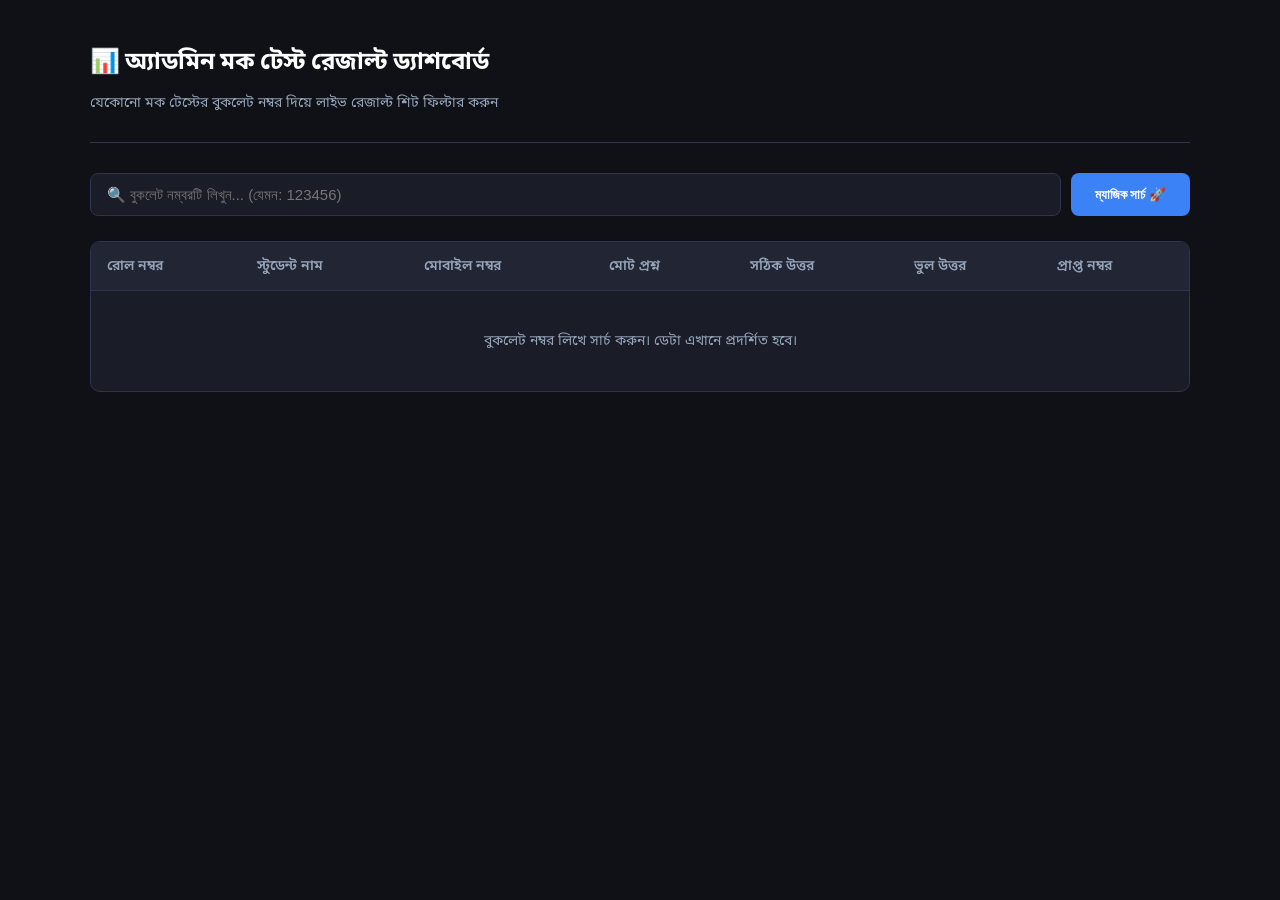
<file: dashboard.html>
<!DOCTYPE html>
<html lang="bn">
<head>
    <meta charset="UTF-8">
    <meta name="viewport" content="width=device-width, initial-scale=1.0">
    <title>অ্যাডমিন রেজাল্ট ড্যাশবোর্ড</title>
    <style>
        @import url('https://fonts.googleapis.com/css2?family=Noto+Sans+Bengali:wght@400;600;700&family=Inter:wght@400;500;600;700&display=swap');
        
        :root {
            --bg: #0f1117;
            --surface: #1a1d27;
            --border: #2e3350;
            --accent: #3b82f6;
            --text: #e2e8f0;
            --text-muted: #94a3b8;
        }

        body {
            background-color: var(--bg);
            color: var(--text);
            font-family: 'Inter', 'Noto Sans Bengali', sans-serif;
            margin: 0; padding: 30px;
        }

        .dashboard-container {
            max-width: 1100px;
            margin: 0 auto;
        }

        .header {
            margin-bottom: 30px;
            border-bottom: 1px solid var(--border);
            padding-bottom: 15px;
        }

        .header h1 { font-size: 24px; color: #fff; margin-bottom: 5px; }
        .header p { color: var(--text-muted); font-size: 14px; }

        .search-box-wrapper {
            display: flex;
            gap: 10px;
            margin-bottom: 25px;
        }

        input[type="text"] {
            flex: 1;
            background: var(--surface);
            border: 1px solid var(--border);
            padding: 12px 16px;
            border-radius: 8px;
            color: #fff;
            font-size: 15px;
            outline: none;
        }

        input[type="text"]:focus { border-color: var(--accent); }

        button {
            background: var(--accent);
            color: white;
            border: none;
            padding: 0 24px;
            border-radius: 8px;
            font-weight: 600;
            cursor: pointer;
            transition: 0.2s;
        }

        button:hover { background: #2563eb; }

        .table-responsive {
            background: var(--surface);
            border: 1px solid var(--border);
            border-radius: 10px;
            overflow: hidden;
        }

        table {
            width: 100%;
            border-collapse: collapse;
            text-align: left;
            font-size: 14px;
        }

        th {
            background: #222533;
            color: var(--text-muted);
            padding: 14px 16px;
            font-weight: 600;
            border-bottom: 1px solid var(--border);
        }

        td {
            padding: 14px 16px;
            border-bottom: 1px solid var(--border);
            color: #cbd5e1;
        }

        tr:last-child td { border: none; }
        tr:hover { background: #222636; }

        .badge {
            padding: 4px 8px;
            border-radius: 4px;
            font-size: 12px;
            font-weight: bold;
        }
        .badge-success { background: rgba(34, 197, 94, 0.2); color: #4ade80; }
        .badge-danger { background: rgba(239, 68, 68, 0.2); color: #f87171; }
        
        .no-data {
            padding: 40px;
            text-align: center;
            color: var(--text-muted);
        }
    </style>
</head>
<body>

<div class="dashboard-container">
    <div class="header">
        <h1>📊 অ্যাডমিন মক টেস্ট রেজাল্ট ড্যাশবোর্ড</h1>
        <p>যেকোনো মক টেস্টের বুকলেট নম্বর দিয়ে লাইভ রেজাল্ট শিট ফিল্টার করুন</p>
    </div>

    <div class="search-box-wrapper">
        <input type="text" id="bookletSearch" placeholder="🔍 বুকলেট নম্বরটি লিখুন... (যেমন: 123456)">
        <button onclick="fetchResults()">ম্যাজিক সার্চ 🚀</button>
    </div>

    <div class="table-responsive">
        <table>
            <thead>
                <tr>
                    <th>রোল নম্বর</th>
                    <th>স্টুডেন্ট নাম</th>
                    <th>মোবাইল নম্বর</th>
                    <th>মোট প্রশ্ন</th>
                    <th>সঠিক উত্তর</th>
                    <th>ভুল উত্তর</th>
                    <th>প্রাপ্ত নম্বর</th>
                </tr>
            </thead>
            <tbody id="resultTableBody">
                <tr>
                    <td colspan="7" class="no-data">বুকলেট নম্বর লিখে সার্চ করুন। ডেটা এখানে প্রদর্শিত হবে।</td>
                </tr>
            </tbody>
        </table>
    </div>
</div>

<script>
    // আপনার জেনারেট হওয়া Google Apps Script Web App URL-টি এখানে বসান
    const SCRIPT_URL = "https://script.google.com/macros/s/AKfycbxSSx4X81dBk27a5Cm3DnbXNHaSKXNEOLUleHPL-t6Q0avmSy80gCpPuXxbbu1QkOEj/exec"; 

    async function fetchResults() {
        const bookletNo = document.getElementById("bookletSearch").value.trim();
        const tbody = document.getElementById("resultTableBody");
        
        if(!bookletNo) {
            alert("অনুগ্রহ করে একটি বুকলেট নম্বর লিখুন!");
            return;
        }

        tbody.innerHTML = `<tr><td colspan="7" class="no-data">গুগল শিট থেকে তথ্য খোঁজা হচ্ছে, দয়া করে অপেক্ষা করুন...</td></tr>`;

        try {
            const url = `${SCRIPT_URL}?action=getDashboardData&bookletNo=${bookletNo}`;
            const response = await fetch(url);
            const data = await response.json();

            if (data.length === 0) {
                tbody.innerHTML = `<tr><td colspan="7" class="no-data">❌ এই বুকলেট নম্বরের কোনো পরীক্ষার ডেটা পাওয়া যায়নি!</td></tr>`;
                return;
            }

            tbody.innerHTML = ""; // আগের মেসেজ ক্লিয়ার করা
            
            data.forEach(row => {
                tbody.innerHTML += `
                    <tr>
                        <td><strong>${row.rollNumber}</strong></td>
                        <td>${row.name}</td>
                        <td>${row.mobile}</td>
                        <td>${row.totalQuestions}</td>
                        <td><span class="badge badge-success">+ ${row.correct}</span></td>
                        <td><span class="badge badge-danger">- ${row.wrong}</span></td>
                        <td><strong>${row.score}</strong></td>
                    </tr>
                `;
            });

        } catch (error) {
            console.error("Error:", error);
            tbody.innerHTML = `<tr><td colspan="7" class="no-data" style="color:#f87171;">দুঃখিত! ডেটা লোড করার সময় সার্ভারে সমস্যা হয়েছে।</td></tr>`;
        }
    }
</script>

</body>
</html>
</file>
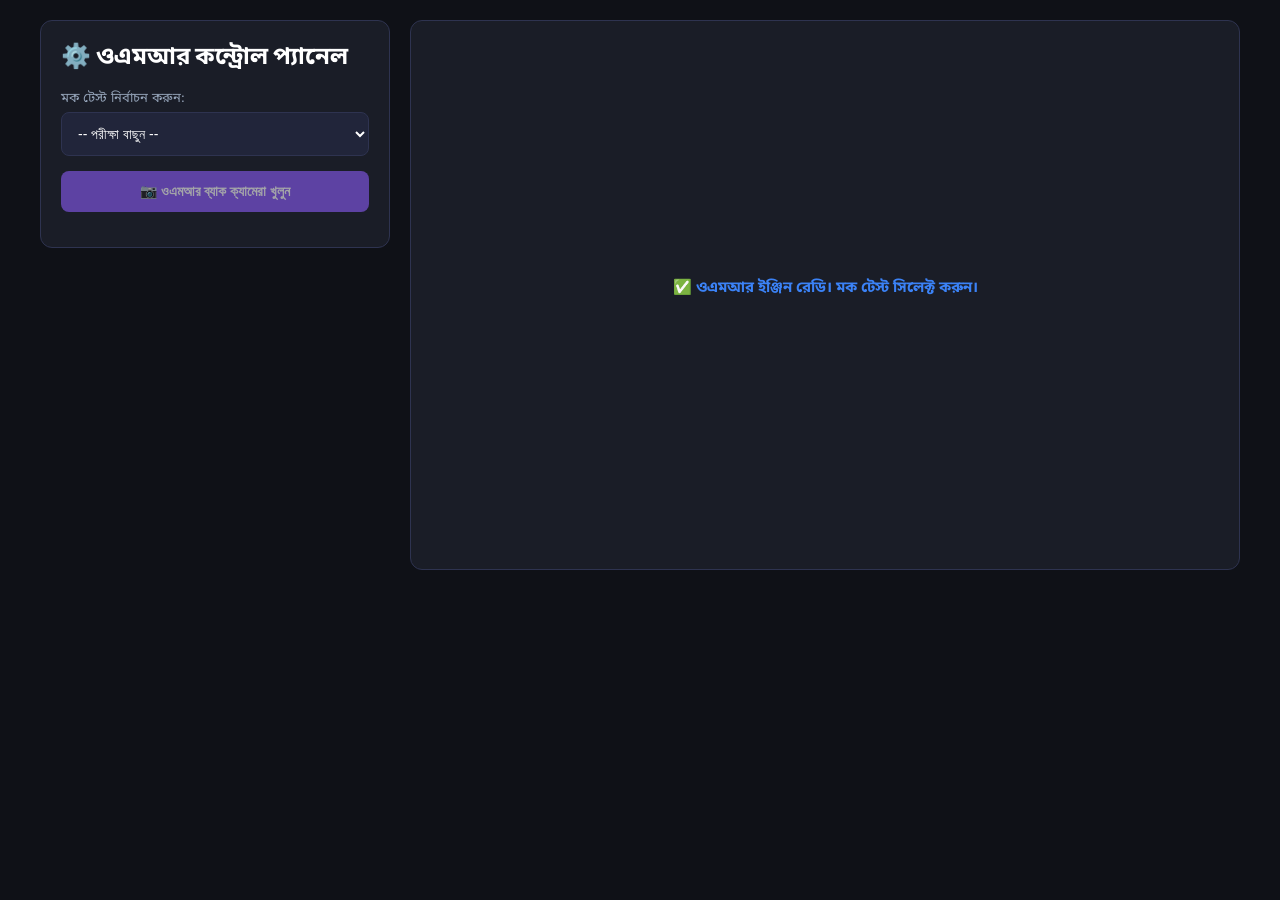
<file: omr-scan.html>
<!DOCTYPE html>
<html lang="bn">
<head>
<meta charset="UTF-8">
<meta name="viewport" content="width=device-width, initial-scale=1.0">
<title>পাইথন ওএমআর লাইভ স্ক্যানার</title>
<style>
  @import url('https://fonts.googleapis.com/css2?family=Noto+Sans+Bengali:wght@400;600;700&family=Inter:wght@400;500;600;700&display=swap');

  :root {
    --bg: #0f1117;
    --surface: #1a1d27;
    --card: #21253a;
    --border: #2e3350;
    --accent: #3b82f6;
    --accent2: #8b5cf6;
    --green: #22c55e;
    --red: #ef4444;
    --yellow: #f59e0b;
    --text: #e2e8f0;
    --text2: #94a3b8;
    --radius: 12px;
  }

  * { box-sizing: border-box; margin: 0; padding: 0; }
  body { background: var(--bg); color: var(--text); font-family: 'Inter', 'Noto Sans Bengali', sans-serif; min-height: 100vh; padding: 20px; }

  .container { max-width: 1200px; margin: 0 auto; display: grid; grid-template-columns: 350px 1fr; gap: 20px; }
  .panel { background: var(--surface); border: 1px solid var(--border); padding: 20px; border-radius: var(--radius); height: fit-content; }
  .main-view { background: var(--surface); border: 1px solid var(--border); padding: 20px; border-radius: var(--radius); display: flex; flex-direction: column; align-items: center; justify-content: center; min-height: 550px; position: relative; }

  h2, h3 { margin-bottom: 15px; color: #fff; }
  select, button { width: 100%; padding: 12px; background: var(--card); border: 1px solid var(--border); color: #fff; border-radius: 8px; margin-bottom: 15px; font-size: 14px; outline: none; }
  button { background: var(--accent); cursor: pointer; font-weight: 600; border: none; transition: 0.2s; }
  button:hover { opacity: 0.9; }
  button:disabled { background: #475569; cursor: not-allowed; opacity: 0.6; }

  .scanner-modal { display: none; position: fixed; top: 0; left: 0; width: 100vw; height: 100vh; background: rgba(0,0,0,0.95); z-index: 9999; flex-direction: column; align-items: center; justify-content: center; }
  .scanner-container { position: relative; width: 640px; height: 480px; max-width: 95vw; background: #000; border-radius: var(--radius); overflow: hidden; border: 3px solid var(--accent); }
  video, #liveOverlayCanvas { position: absolute; top: 0; left: 0; width: 100%; height: 100%; }
  #liveOverlayCanvas { z-index: 10; pointer-events: none; }

  .scanner-controls { margin-top: 20px; }
  .close-btn { background: var(--red); padding: 10px 25px; border-radius: 8px; color: white; cursor: pointer; font-weight: bold; }
  
  .status-text { color: var(--accent); font-weight: bold; margin-bottom: 15px; font-size: 15px; text-align: center; }
  .preview-box { width: 100%; max-width: 440px; background: var(--card); border-radius: var(--radius); padding: 10px; text-align: center; border: 1px solid var(--border); margin-top: 10px; display: none; }
  #outputCanvas { width: 100%; height: auto; display: block; border-radius: 6px; background: #fff; }
</style>

<!-- প্রশ্ন ফোল্ডার থেকে ফাইল লিস্ট স্ক্রিপ্ট কল করা হয়েছে -->
<script src="question/file-list.js"></script>
</head>
<body>

<div class="container">
  <div class="panel">
    <h2>⚙️ ওএমআর কন্ট্রোল প্যানেল</h2>
    
    <label style="font-size: 13px; color: var(--text2); display: block; margin-bottom: 5px;">মক টেস্ট নির্বাচন করুন:</label>
    <select id="mockTestSelect" onchange="loadSelectedMockTest()"></select>

    <div id="examInfoBox" style="background: var(--card); padding: 12px; border-radius: 8px; margin-bottom: 15px; border: 1px dashed var(--border); font-size: 13px; display: none;">
      টার্গেট বুকলেট নম্বর: <strong id="targetBookletLabel" style="color: var(--accent);">N/A</strong><br>
      মোট প্রশ্ন সংখ্যা: <strong id="totalQuestionsLabel" style="color: var(--accent2);">0</strong>
    </div>

    <button id="startScanBtn" disabled style="background: var(--accent2);">📷 ওএমআর ব্যাক ক্যামেরা খুলুন</button>
    <button id="submitResultBtn" style="background: var(--green); display:none; margin-top: 10px;" onclick="sendDataToGoogleSheet()">📤 ডাটাবেজে সেভ করুন</button>
    
    <div id="summaryReport"></div>
  </div>

  <div class="main-view">
    <div id="cvStatus" class="status-text">✅ ওএমআর ইঞ্জিন রেডি। মক টেস্ট সিলেক্ট করুন।</div>
    <h3 id="previewTitle" style="align-self: flex-start; display: none;">🖼️ পাইথন লাইভ মার্কিং আউটপুট (৫০০x৭০০)</h3>
    
    <div class="preview-box" id="previewBox">
       <canvas id="outputCanvas" width="500" height="700"></canvas>
    </div>
  </div>
</div>

<div class="scanner-modal" id="scannerModal">
  <div class="status-text" id="scannerInstruction" style="color: #fff; background: rgba(0,0,0,0.7); padding: 8px 16px; border-radius: 20px;">
    ওএমআর শিটের ৪ কোণার মার্কারটি ফ্রেমের সোজা রাখুন এবং স্ট্যাবিল থাকুন
  </div>
  <div class="scanner-container">
    <video id="videoFeed" autoplay playsinline muted></video>
    <canvas id="liveOverlayCanvas"></canvas>
  </div>
  <div class="scanner-controls">
    <button class="close-btn" onclick="closeScanner()">❌ বন্ধ করুন</button>
  </div>
</div>

<script>
const SCRIPT_URL = "https://script.google.com/macros/s/AKfycbxSSx4X81dBk27a5Cm3DnbXNHaSKXNEOLUleHPL-t6Q0avmSy80gCpPuXxbbu1QkOEj/exec";

// ⚠️ মোবাইলে টেস্ট করার সময় 127.0.0.1 এর জায়গায় আপনার পিসির IPv4 বসাবেন। 
// যেমন: "http://192.168.0.105:5000/scan-omr"
const PYTHON_API_URL = "https://glucose-contently-headway.ngrok-free.dev/scan-omr"; 

let mockQuestions = [];
let targetBooklet = "";
let localStream = null;
let finalResultPayload = null;
let captureTimeout = null;

// question/file-list.js থেকে ড্রপডাউন জেনারেট করার ফাংশন
function initMockDropdown() {
    const select = document.getElementById('mockTestSelect');
    select.innerHTML = '<option value="">-- পরীক্ষা বাছুন --</option>';
    if(window.availableMockTests) {
        window.availableMockTests.forEach(fileName => {
            let op = document.createElement('option');
            op.value = "question/" + fileName; // ব্যাকএন্ড পাথে question ফোল্ডার যুক্ত হবে
            
            let displayName = fileName.replace('.js', '').replace(/_/g, ' ');
            op.innerText = displayName;
            select.appendChild(op);
        });
    }
}
initMockDropdown();

// প্রশ্নপত্র ডাইনামিকালি লোড করার ফাংশন
function loadSelectedMockTest() {
    const filePath = document.getElementById('mockTestSelect').value;
    if(!filePath) return;
    const old = document.getElementById('mock-data-script');
    if(old) old.remove();

    const script = document.createElement('script');
    script.id = 'mock-data-script';
    script.src = filePath; 
    script.onload = () => {
        if(window.currentMockTestData) {
            if(Array.isArray(window.currentMockTestData)) {
                mockQuestions = window.currentMockTestData;
                targetBooklet = "123456"; 
            } else {
                targetBooklet = window.currentMockTestData.bookletNo || "123456";
                mockQuestions = window.currentMockTestData.questions || [];
            }
            document.getElementById('targetBookletLabel').innerText = targetBooklet;
            document.getElementById('totalQuestionsLabel').innerText = mockQuestions.length;
            document.getElementById('examInfoBox').style.display = 'block';
            document.getElementById('startScanBtn').disabled = false;
            document.getElementById('cvStatus').innerText = "📊 মক টেস্ট সফলভাবে লোড হয়েছে।";
        }
    };
    script.onerror = () => {
        alert("ভুল: ফাইলটি লোড করা যায়নি! পাথ চেক করুন: " + filePath);
    };
    document.body.appendChild(script);
}

// মোবাইল ক্যামেরার ব্যাক বা রিয়ার ক্যামেরা ওপেন করার মেথড
document.getElementById('startScanBtn').onclick = async function() {
    document.getElementById('scannerModal').style.display = 'flex';
    const video = document.getElementById('videoFeed');
    
    try {
        localStream = await navigator.mediaDevices.getUserMedia({
            video: { facingMode: { ideal: "environment" }, width: 1280, height: 720 }
        });
        video.srcObject = localStream;
        video.onloadedmetadata = () => {
            video.play();
            // ক্যামেরা ফোকাস করার জন্য ৩ সেকেন্ড সময় দিয়ে অটো ক্যাপচার করবে
            captureTimeout = setTimeout(captureFrameAndSend, 3000);
        };
    } catch (err) {
        alert("ক্যামেরা এক্সেস করা যায়নি: " + err.message);
        closeScanner();
    }
};

function closeScanner() {
    document.getElementById('scannerModal').style.display = 'none';
    if(captureTimeout) clearTimeout(captureTimeout);
    if(localStream) {
        localStream.getTracks().forEach(track => track.stop());
        localStream = null;
    }
}

function captureFrameAndSend() {
    const video = document.getElementById('videoFeed');
    const canvas = document.createElement('canvas');
    canvas.width = video.videoWidth;
    canvas.height = video.videoHeight;
    const ctx = canvas.getContext('2d');
    ctx.drawImage(video, 0, 0, canvas.width, canvas.height);
    
    document.getElementById('scannerInstruction').innerText = "⏳ পাইথন ইঞ্জিনে ওএমআর মূল্যায়ন চলছে...";
    
    canvas.toBlob(async (blob) => {
        closeScanner();
        
        const formData = new FormData();
        formData.append("image", blob, "omr.jpg");
        formData.append("questions", JSON.stringify(mockQuestions));

        try {
            document.getElementById('cvStatus').innerText = "⏳ পাইথন প্রসেসিং রেসপন্সের অপেক্ষা...";
            const response = await fetch(PYTHON_API_URL, { method: "POST", body: formData });
            const result = await response.json();
            
            if(result.status === "success") {
                renderOMROutput(blob, result);
            } else {
                alert("ত্রুটি: " + result.message);
                document.getElementById('cvStatus').innerText = "❌ মূল্যায়ন ব্যর্থ।";
            }
        } catch (err) {
            alert("পাইথন সার্ভার অফলাইন বা আইপি অ্যাড্রেস ভুল! সার্ভার চেক করুন।");
        }
    }, 'image/jpeg', 0.9);
}

function renderOMROutput(originalBlob, data) {
    const canvas = document.getElementById('outputCanvas');
    const ctx = canvas.getContext('2d');
    const img = new Image();
    
    img.onload = function() {
        ctx.clearRect(0,0,500,700);
        ctx.drawImage(img, 0, 0, 500, 700);
        
        // পাইথনের পাঠানো বাবল কোঅর্ডিনেট অনুযায়ী সঠিক/ভুল রিং আঁকা
        data.rings.forEach(ring => {
            ctx.beginPath();
            ctx.arc(ring.x, ring.y, 6.5, 0, 2 * Math.PI);
            ctx.lineWidth = 2.5;
            ctx.strokeStyle = ring.color === "green" ? "#22c55e" : (ring.color === "yellow" ? "#f59e0b" : "#ef4444");
            ctx.stroke();
        });
        
        document.getElementById('previewTitle').style.display = 'block';
        document.getElementById('previewBox').style.display = 'block';
        
        document.getElementById('summaryReport').innerHTML = `
            <div style="background:var(--card); padding:15px; border-radius:8px; border:1px solid var(--border); margin-top:20px;">
               <h3 style="color:#fff; font-size:15px; margin-bottom:8px;">📊 পাইথন অটো-ডিটেকশন সামারি</h3>
               <p style="color:var(--accent); font-size:14px; margin-bottom:4px;">👤 রোল নম্বর: ${data.rollNumber}</p>
               <p style="color:var(--accent2); font-size:14px; margin-bottom:4px;">📖 বুকলেট নম্বর: ${data.bookletNo}</p>
               <p style="color:var(--green); font-size:14px; margin-bottom:4px; border-top:1px solid var(--border); padding-top:6px;">✓ সঠিক উত্তর: ${data.correct}</p>
               <p style="color:var(--red); font-size:14px; margin-bottom:4px;">✗ ভুল উত্তর: ${data.wrong}</p>
               <p style="color:var(--yellow); font-size:14px; margin-bottom:4px;">⚠ বাদ পড়েছে: ${data.blank}</p>
               <p style="color:#fff; font-size:16px; font-weight:bold; border-top:1px dashed var(--border); padding-top:8px; margin-top:6px;">🏆 ফাইনাল স্কোর: ${data.score}</p>
            </div>`;
            
        if(data.bookletNo !== targetBooklet) {
            alert(`⚠️ বুকলেট নম্বর মেলেনি!\nখাতায় প্রাপ্ত: ${data.bookletNo}\nপরীক্ষার আসল বুকলেট: ${targetBooklet}`);
        }
        
        finalResultPayload = {
            action: "submitResult",
            rollNumber: data.rollNumber,
            bookletNo: data.bookletNo,
            totalQuestions: data.totalQuestions,
            correct: data.correct,
            wrong: data.wrong,
            score: data.score
        };
        
        document.getElementById('submitResultBtn').style.display = 'block';
        document.getElementById('cvStatus').innerText = "🎉 খাতা মূল্যায়ন সম্পন্ন হয়েছে!";
    };
    img.src = URL.createObjectURL(originalBlob); 
}

async function sendDataToGoogleSheet() {
    if(!finalResultPayload) return;
    const saveBtn = document.getElementById('submitResultBtn');
    saveBtn.disabled = true;
    saveBtn.innerText = "শিটে সেভ হচ্ছে...";
    
    try {
        await fetch(SCRIPT_URL, {
            method: "POST",
            headers: { "Content-Type": "text/plain" },
            body: JSON.stringify(finalResultPayload)
        });
        alert("🎉 শিক্ষার্থীর প্রাপ্ত নাম্বার সফলভাবে গুগল শিটে ব্যাকআপ নেওয়া হয়েছে!");
        saveBtn.style.display = 'none';
    } catch (error) {
        alert("গুগল শিটে ডাটা পাঠানো যায়নি।");
    } finally {
        saveBtn.disabled = false;
        saveBtn.innerText = "📤 ডাটাবেজে সেভ করুন";
    }
}
</script>
</body>
</html>
</file>
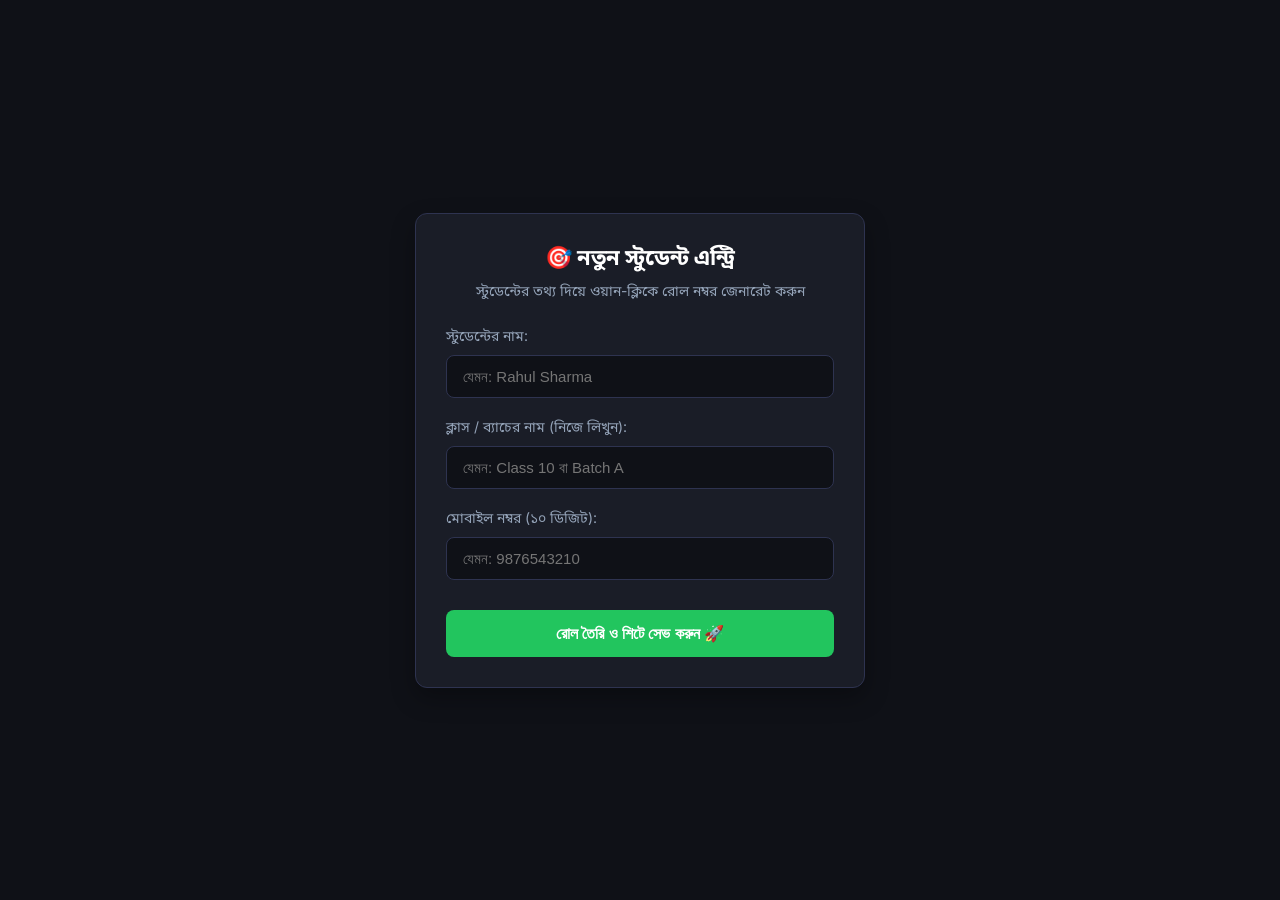
<file: student-entry.html>
<!DOCTYPE html>
<html lang="bn">
<head>
    <meta charset="UTF-8">
    <meta name="viewport" content="width=device-width, initial-scale=1.0">
    <title>নতুন স্টুডেন্ট এন্ট্রি ও রোল জেনারেটর</title>
    <style>
        @import url('https://fonts.googleapis.com/css2?family=Noto+Sans+Bengali:wght@400;600;700&family=Inter:wght@400;500;600;700&display=swap');

        :root {
            --bg: #0f1117;
            --surface: #1a1d27;
            --card: #21253a;
            --border: #2e3350;
            --accent: #22c55e;
            --accent-hover: #16a34a;
            --text: #e2e8f0;
            --text2: #94a3b8;
            --radius: 12px;
        }

        * { box-sizing: border-box; margin: 0; padding: 0; }

        body {
            background: var(--bg);
            color: var(--text);
            font-family: 'Inter', 'Noto Sans Bengali', sans-serif;
            display: flex;
            justify-content: center;
            align-items: center;
            min-height: 100vh;
            padding: 20px;
        }

        .container {
            background: var(--surface);
            border: 1px solid var(--border);
            border-radius: var(--radius);
            padding: 30px;
            width: 100%;
            max-width: 450px;
            box-shadow: 0 10px 25px rgba(0,0,0,0.3);
        }

        h2 {
            font-size: 22px;
            margin-bottom: 8px;
            color: #fff;
            text-align: center;
        }

        p.subtitle {
            color: var(--text2);
            font-size: 14px;
            text-align: center;
            margin-bottom: 25px;
        }

        .form-group {
            margin-bottom: 20px;
        }

        label {
            display: block;
            font-size: 14px;
            margin-bottom: 8px;
            color: var(--text2);
        }

        input[type="text"], input[type="tel"] {
            width: 100%;
            padding: 12px 16px;
            background: var(--bg);
            border: 1px solid var(--border);
            border-radius: 8px;
            color: #fff;
            font-size: 15px;
            transition: all 0.3s;
        }

        input:focus {
            outline: none;
            border-color: #4f8ef7;
            box-shadow: 0 0 0 2px rgba(79, 142, 247, 0.2);
        }

        .btn {
            width: 100%;
            padding: 14px;
            background: var(--accent);
            border: none;
            border-radius: 8px;
            color: #fff;
            font-size: 16px;
            font-weight: 600;
            cursor: pointer;
            transition: background 0.2s;
            margin-top: 10px;
        }

        .btn:hover {
            background: var(--accent-hover);
        }

        .btn:disabled {
            background: var(--border);
            cursor: not-allowed;
            opacity: 0.6;
        }

        .result-box {
            display: none;
            background: var(--card);
            border: 1px dashed var(--accent);
            border-radius: 8px;
            padding: 20px;
            margin-top: 25px;
            text-align: center;
            animation: fadeIn 0.5s ease;
        }

        .result-box h3 {
            color: var(--accent);
            font-size: 16px;
            margin-bottom: 10px;
        }

        .roll-display {
            font-size: 32px;
            font-weight: 700;
            letter-spacing: 4px;
            color: #fff;
            margin: 10px 0;
            background: var(--bg);
            padding: 10px;
            border-radius: 6px;
            display: inline-block;
            border: 1px solid var(--border);
        }

        @keyframes fadeIn {
            from { opacity: 0; transform: translateY(10px); }
            to { opacity: 1; transform: translateY(0); }
        }
    </style>
</head>
<body>

<div class="container">
    <h2>🎯 নতুন স্টুডেন্ট এন্ট্রি</h2>
    <p class="subtitle">স্টুডেন্টের তথ্য দিয়ে ওয়ান-ক্লিকে রোল নম্বর জেনারেট করুন</p>

    <form id="studentForm" onsubmit="registerStudent(event)">
        <div class="form-group">
            <label for="studentName">স্টুডেন্টের নাম:</label>
            <input type="text" id="studentName" required placeholder="যেমন: Rahul Sharma">
        </div>

        <div class="form-group">
            <label for="studentClass">ক্লাস / ব্যাচের নাম (নিজে লিখুন):</label>
            <input type="text" id="studentClass" required placeholder="যেমন: Class 10 বা Batch A">
        </div>

        <div class="form-group">
            <label for="studentMobile">মোবাইল নম্বর (১০ ডিজিট):</label>
            <input type="tel" id="studentMobile" pattern="[0-9]{10}" required placeholder="যেমন: 9876543210">
        </div>

        <button type="submit" id="submitBtn" class="btn">রোল তৈরি ও শিটে সেভ করুন 🚀</button>
    </form>

    <div class="result-box" id="resultBox">
        <h3>✅ স্টুডেন্ট এন্ট্রি সফল হয়েছে!</h3>
        <p style="font-size: 13px; color: var(--text2);">অটো-জেনারেটেড রোল নম্বর:</p>
        <div class="roll-display" id="generatedRoll">------</div>
        <p style="font-size: 13px; color: #22c55e; margin-top: 8px;">ডেটা সরাসরি গুগল শিটে সেভ করা হয়েছে।</p>
    </div>
</div>

<script>
    // ⚠️ আপনার Google Apps Script Web App URL-টি নিচে বসাবেন
    const SCRIPT_URL = "https://script.google.com/macros/s/AKfycbxSSx4X81dBk27a5Cm3DnbXNHaSKXNEOLUleHPL-t6Q0avmSy80gCpPuXxbbu1QkOEj/exec";

    function generate6DigitRoll() {
        return Math.floor(100000 + Math.random() * 900000).toString();
    }

    async function registerStudent(event) {
        event.preventDefault();
        
        const nameInput = document.getElementById("studentName").value.trim();
        const classInput = document.getElementById("studentClass").value.trim(); // টাইপ করা ক্লাস টেক্সট নেওয়া
        const mobileInput = document.getElementById("studentMobile").value.trim();
        const submitBtn = document.getElementById("submitBtn");
        const resultBox = document.getElementById("resultBox");
        const generatedRoll = document.getElementById("generatedRoll");

        submitBtn.disabled = true;
        submitBtn.innerText = "শিটে সেভ হচ্ছে, অপেক্ষা করুন...";
        resultBox.style.display = "none";

        const newRoll = generate6DigitRoll();

        const payload = {
            action: "registerStudent",
            rollNumber: newRoll,
            name: nameInput,
            studentClass: classInput, 
            mobile: mobileInput
        };

        try {
            await fetch(SCRIPT_URL, {
                method: "POST",
                mode: "no-cors",
                cache: "no-cache",
                headers: { "Content-Type": "application/json" },
                body: JSON.stringify(payload)
            });

            generatedRoll.innerText = newRoll;
            resultBox.style.display = "block";
            document.getElementById("studentForm").reset();

        } catch (error) {
            alert("দুঃখিত! ডেটা সেভ করার সময় কোনো সমস্যা হয়েছে।");
            console.error("Error:", error);
        } finally {
            submitBtn.disabled = false;
            submitBtn.innerText = "রোল তৈরি ও শিটে সেভ করুন 🚀";
        }
    }
</script>

</body>
</html>
</file>
